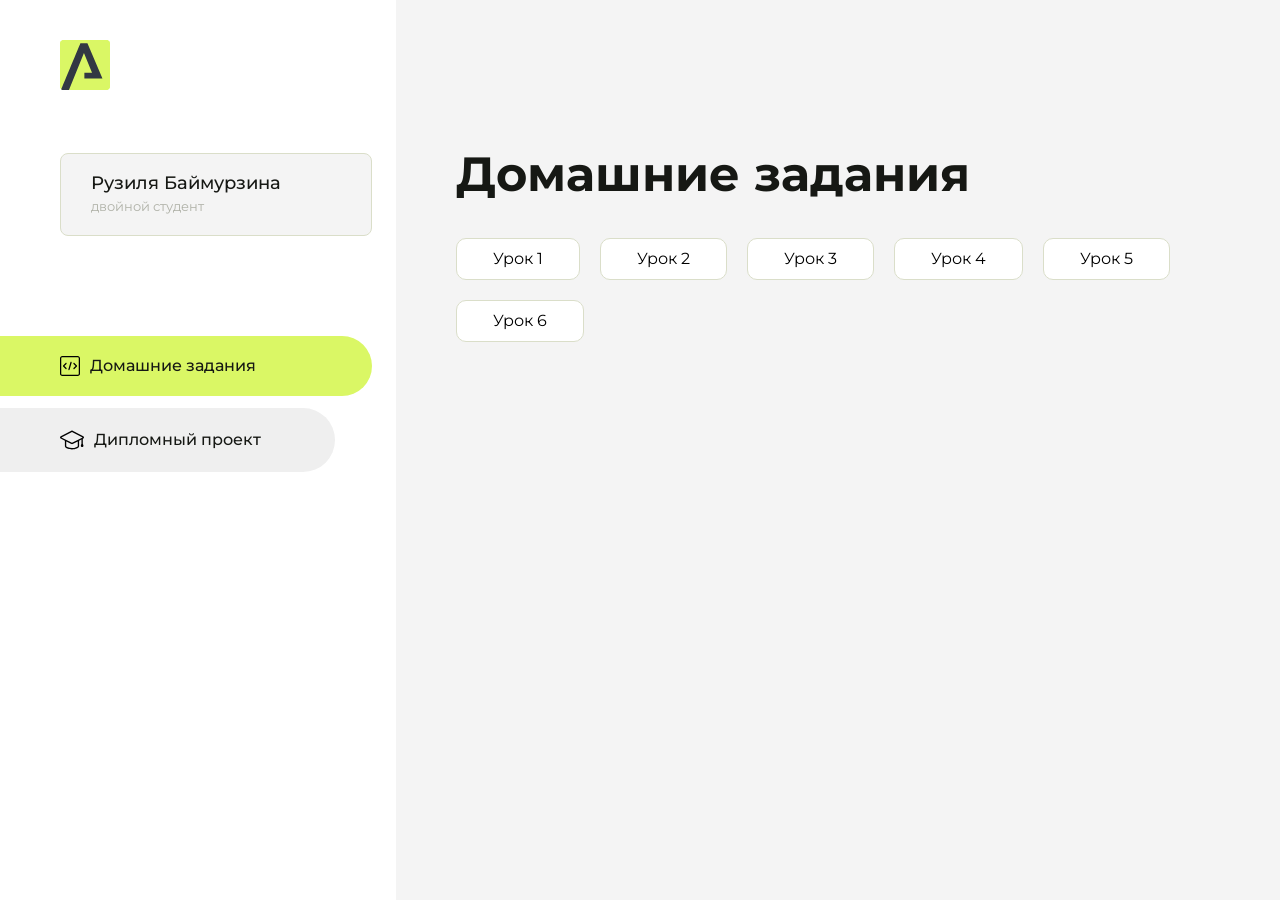
<file: index.html>
<!DOCTYPE html>
<html lang="ru">
<head>
    <meta charset="UTF-8">
    <meta name="viewport" content="width=device-width, initial-scale=1.0">
    <title>Домашняя работа</title>
    <link rel="shortcut icon" href="src/logo.ico" type="image/x-icon">
    <link rel="preconnect" href="https://fonts.googleapis.com">
    <link rel="preconnect" href="https://fonts.gstatic.com" crossorigin>
    <link href="https://fonts.googleapis.com/css2?family=Montserrat:wght@400;500;700&family=Rubik:wght@500&display=swap"
          rel="stylesheet">
    <link rel="stylesheet" href="src/style.css">
</head>
<body id="body">
<div class="overlay" id="overlay"></div>
<div class="layout">
    <div class="burger" id="burger">
        <svg viewBox="0 0 24 24" fill="none" xmlns="http://www.w3.org/2000/svg">
            <g id="SVGRepo_bgCarrier" stroke-width="0"></g>
            <g id="SVGRepo_tracerCarrier" stroke-linecap="round" stroke-linejoin="round"></g>
            <g id="SVGRepo_iconCarrier">
                <path d="M4 18L20 18" stroke="#DAF765" stroke-width="2" stroke-linecap="round"></path>
                <path d="M4 12L20 12" stroke="#DAF765" stroke-width="2" stroke-linecap="round"></path>
                <path d="M4 6L20 6" stroke="#DAF765" stroke-width="2" stroke-linecap="round"></path>
            </g>
        </svg>
    </div>
    <aside class="sidebar" id="sidebar">
        <div class="sidebar__inner">
            <div class="logo">
                <svg width="50" height="50" viewBox="0 0 50 50" fill="none" xmlns="http://www.w3.org/2000/svg">
                    <g clip-path="url(#clip0_513_74730)">
                        <path d="M46.17 -0.257004H3.83C1.57281 -0.257004 -0.257 1.57281 -0.257 3.83V46.17C-0.257 48.4272 1.57281 50.257 3.83 50.257H46.17C48.4272 50.257 50.257 48.4272 50.257 46.17V3.83C50.257 1.57281 48.4272 -0.257004 46.17 -0.257004Z"
                              fill="#DAF765"/>
                        <path d="M24.375 38.4H42.461L27.441 3.1585H20.4355C20.4355 3.1585 6.7895 35.881 1.1945 49.294C2.015 50.0275 3.0945 50.257 3.6945 50.257H8.8445L23.954 13.07L32.0465 32.8285H24.375V38.4Z"
                              fill="#323843"/>
                    </g>
                    <defs>
                        <clipPath id="clip0_513_74730">
                            <rect width="50" height="50" fill="white"/>
                        </clipPath>
                    </defs>
                </svg>
            </div>
            <div class="sidebar__user">
                <div class="sidebar__name">Рузиля Баймурзина</div>
                <div class="sidebar__text">двойной студент</div>
            </div>
            <div class="sidebar__tabs">
                <div class="sidebar__item">
                    <button class="sidebar__button active" id="tasks">
                        <svg xmlns="http://www.w3.org/2000/svg" width="20" height="20" viewBox="0 0 20 20" fill="none">
                            <g clip-path="url(#clip0_704_74543)">
                                <path d="M17.7083 20H2.29167C1.0275 20 0 18.9725 0 17.7083V2.29167C0 1.0275 1.0275 0 2.29167 0H17.7083C18.9725 0 20 1.0275 20 2.29167V17.7083C20 18.9725 18.9725 20 17.7083 20ZM2.29167 1.25C1.7175 1.25 1.25 1.7175 1.25 2.29167V17.7083C1.25 18.2825 1.7175 18.75 2.29167 18.75H17.7083C18.2825 18.75 18.75 18.2825 18.75 17.7083V2.29167C18.75 1.7175 18.2825 1.25 17.7083 1.25H2.29167Z"
                                      fill="black"/>
                                <path d="M6.04167 13.125C5.88167 13.125 5.72167 13.0642 5.6 12.9417L3.1 10.4417C2.85583 10.1975 2.85583 9.80167 3.1 9.5575L5.6 7.0575C5.84417 6.81333 6.24 6.81333 6.48417 7.0575C6.72833 7.30167 6.72833 7.6975 6.48417 7.94167L4.42583 10L6.48417 12.0583C6.72833 12.3025 6.72833 12.6983 6.48417 12.9425C6.36167 13.0642 6.20167 13.125 6.04167 13.125Z"
                                      fill="black"/>
                                <path d="M8.95833 14.1667C8.9 14.1667 8.84 14.1583 8.78167 14.1417C8.45083 14.0442 8.26083 13.6967 8.35833 13.3658L10.4417 6.28251C10.5392 5.95084 10.8892 5.76417 11.2175 5.85917C11.5483 5.95667 11.7383 6.30417 11.6408 6.63501L9.5575 13.7183C9.47833 13.9908 9.22833 14.1667 8.95833 14.1667Z"
                                      fill="black"/>
                                <path d="M13.9583 13.125C13.7983 13.125 13.6383 13.0642 13.5167 12.9417C13.2725 12.6975 13.2725 12.3017 13.5167 12.0575L15.575 9.99916L13.5167 7.94083C13.2725 7.69666 13.2725 7.30083 13.5167 7.05666C13.7608 6.81249 14.1567 6.81249 14.4008 7.05666L16.9008 9.55666C17.145 9.80083 17.145 10.1967 16.9008 10.4408L14.4008 12.9408C14.2783 13.0642 14.1183 13.125 13.9583 13.125Z"
                                      fill="black"/>
                            </g>
                            <defs>
                                <clipPath id="clip0_704_74543">
                                    <rect width="20" height="20" fill="white"/>
                                </clipPath>
                            </defs>
                        </svg>
                        <span>Домашние задания</span></button>
                </div>
                <div class="sidebar__item">
                    <button class="sidebar__button" id="diplom">
                        <svg xmlns="http://www.w3.org/2000/svg" width="24" height="24" viewBox="0 0 24 24" fill="none">
                            <g clip-path="url(#clip0_704_74553)">
                                <path d="M23.2628 10.5971C23.7176 10.365 24 9.90375 24 9.39337C24 8.883 23.7176 8.42175 23.2628 8.18962L12.6135 2.75362C12.2291 2.55824 11.7705 2.55787 11.3854 2.75399L0.736875 8.19C0.282375 8.42175 0 8.883 0 9.39337C0 9.90375 0.282375 10.365 0.736875 10.5971L4.89038 12.7177V18.2074C4.89038 19.8154 8.412 21.393 12 21.393C15.5884 21.393 19.1096 19.815 19.1096 18.2074V12.7174L21.4609 11.517V15.8017L20.901 17.2305C20.7409 17.6389 20.7934 18.0994 21.0405 18.4616C21.2876 18.8246 21.6979 19.041 22.1366 19.041C22.5754 19.041 22.9852 18.8246 23.2324 18.462C23.4795 18.099 23.532 17.6385 23.3719 17.2301L22.8124 15.8021V10.827L23.2628 10.5971ZM17.7623 18.1721C17.6198 18.6375 15.3491 20.0419 12 20.0419C8.65088 20.0419 6.38025 18.6375 6.2415 18.2074V12.3037L6.23887 12.3019C6.23812 12.057 6.1065 11.8207 5.87325 11.7019L1.3515 9.39337L12 3.95737L22.6489 9.39337L12 14.8294L5.87325 11.7019C5.54063 11.5331 4.6695 11.6674 4.5 12C4.33012 12.3322 4.55813 12.5479 4.89038 12.7177L11.3857 16.0331C11.5781 16.1314 11.7889 16.1805 12 16.1805C12.2107 16.1805 12.4222 16.1314 12.6146 16.0331L17.7593 13.407L17.7623 18.1721Z"
                                      fill="black"/>
                            </g>
                            <defs>
                                <clipPath id="clip0_704_74553">
                                    <rect width="24" height="24" fill="white"/>
                                </clipPath>
                            </defs>
                        </svg>
                        <span>Дипломный проект</span></button>
                </div>
            </div>
        </div>

    </aside>
    <div class="content">
        <div class="container">
            <div class="content__block" id="tasksBlock">
                <div class="content__title">Домашние задания</div>
                <ul class="content__list">
                    <li class="content__list-item">
                        <a href="арокен/index.html">Урок 1</a>
                    </li>
                    <li class="content__list-item">
                        <a href="DZ2/index.html">Урок 2</a>
                    </li>
                    <li class="content__list-item">
                        <a href="DZ3/index.html">Урок 3</a>
                    </li>
                    <li class="content__list-item">
                        <a href="DZ4/index.html">Урок 4</a>
                    </li>
                    <li class="content__list-item">
                        <a href="DZ5/article.html">Урок 5</a>
                    </li>
                    <li class="content__list-item">
                        <a href="DZ6/index.html">Урок 6</a>
                    </li>
                </ul>
            </div>
            <div class="content__block hidden" id="diplomBlock">
                <div class="content__title">Дипломный проект</div>
                <div class="content__list-diplom">
                    <a href="ПАПКА-С-НОМЕРОМ-УРОКА">Ссылка на ДЗ</a>
                </div>
                <div class="content__decor">
                    <div class="content__decor-text">Давай проверим, чему ты научился!</div>
                    <div class="content__decor-img">
                        <img src="src/decor.png" alt="decor">
                    </div>
                </div>
            </div>
        </div>
    </div>
</div>
<script src="src/index.js"></script>
</body>
</html>
</file>
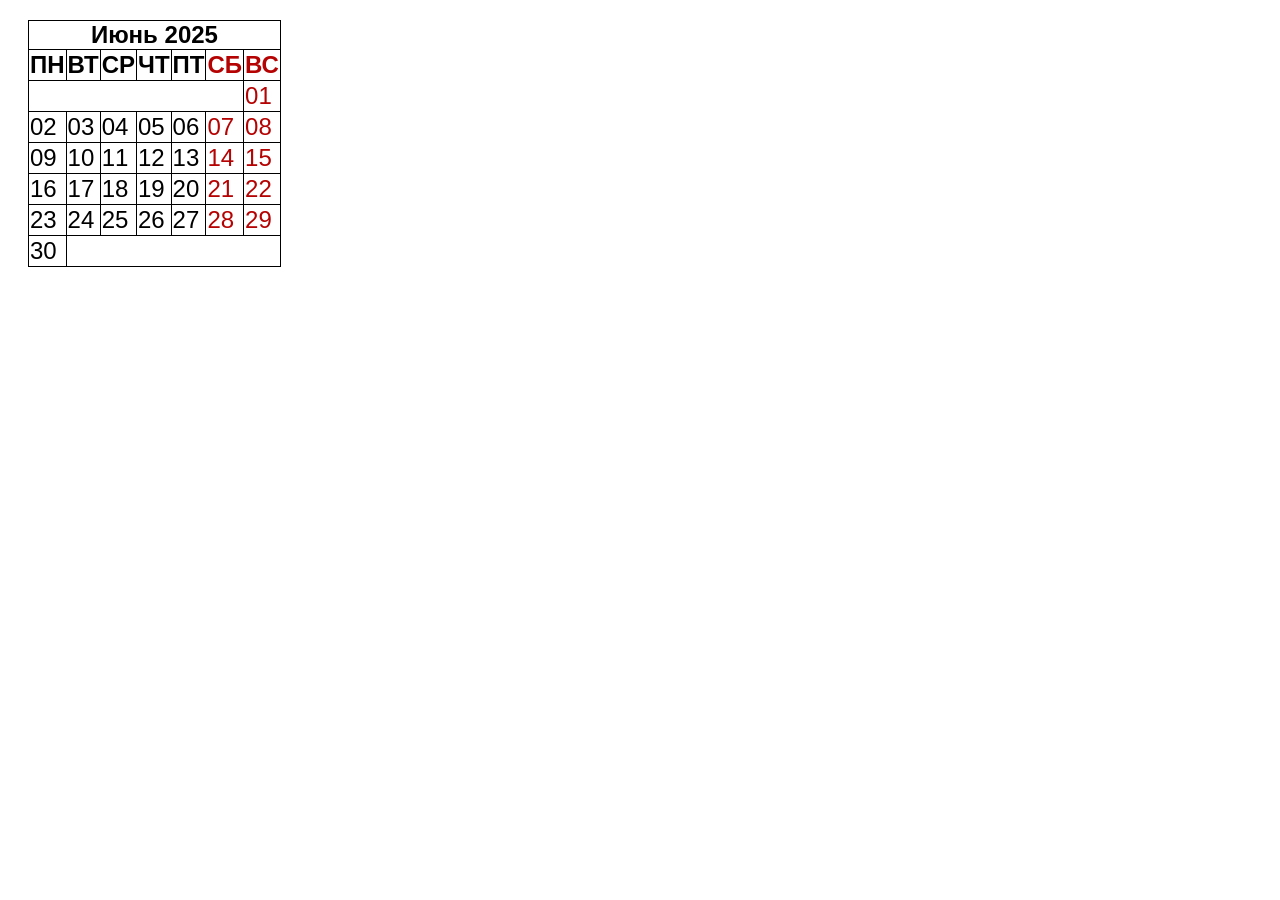
<file: DZ3/index.html>
<!doctype html>
<html lang="Ru">
    <head>
        <meta charset="UTF-8" />
        <meta name="viewport" content="width=device-width, initial-scale=1.0" />
        <title>Таблица</title>
        <link rel="stylesheet" href="./style.css" />
    </head>
    <body>
        <table>
            <caption>
                Июнь 2025
            </caption>
            <thead>
                <tr>
                    <th>ПН</th>
                    <th>ВТ</th>
                    <th>СР</th>
                    <th>ЧТ</th>
                    <th>ПТ</th>
                    <th class="rd">СБ</th>
                    <th class="rd">ВС</th>
                </tr>
            </thead>
            <tbody>
                <tr>
                    <td colspan="6"></td>
                    <td class="rd">01</td>
                </tr>
                <tr>
                    <td>02</td>
                    <td>03</td>
                    <td>04</td>
                    <td>05</td>
                    <td>06</td>
                    <td class="rd">07</td>
                    <td class="rd">08</td>
                </tr>
                <tr>
                    <td>09</td>
                    <td>10</td>
                    <td>11</td>
                    <td>12</td>
                    <td>13</td>
                    <td class="rd">14</td>
                    <td class="rd">15</td>
                </tr>
                <tr>
                    <td>16</td>
                    <td>17</td>
                    <td>18</td>
                    <td>19</td>
                    <td>20</td>
                    <td class="rd">21</td>
                    <td class="rd">22</td>
                </tr>
                <tr>
                    <td>23</td>
                    <td>24</td>
                    <td>25</td>
                    <td>26</td>
                    <td>27</td>
                    <td class="rd">28</td>
                    <td class="rd">29</td>
                </tr>
                <tr>
                    <td>30</td>
                    <td colspan="6"></td>
                </tr>
            </tbody>
        </table>
    </body>
</html>
</file>
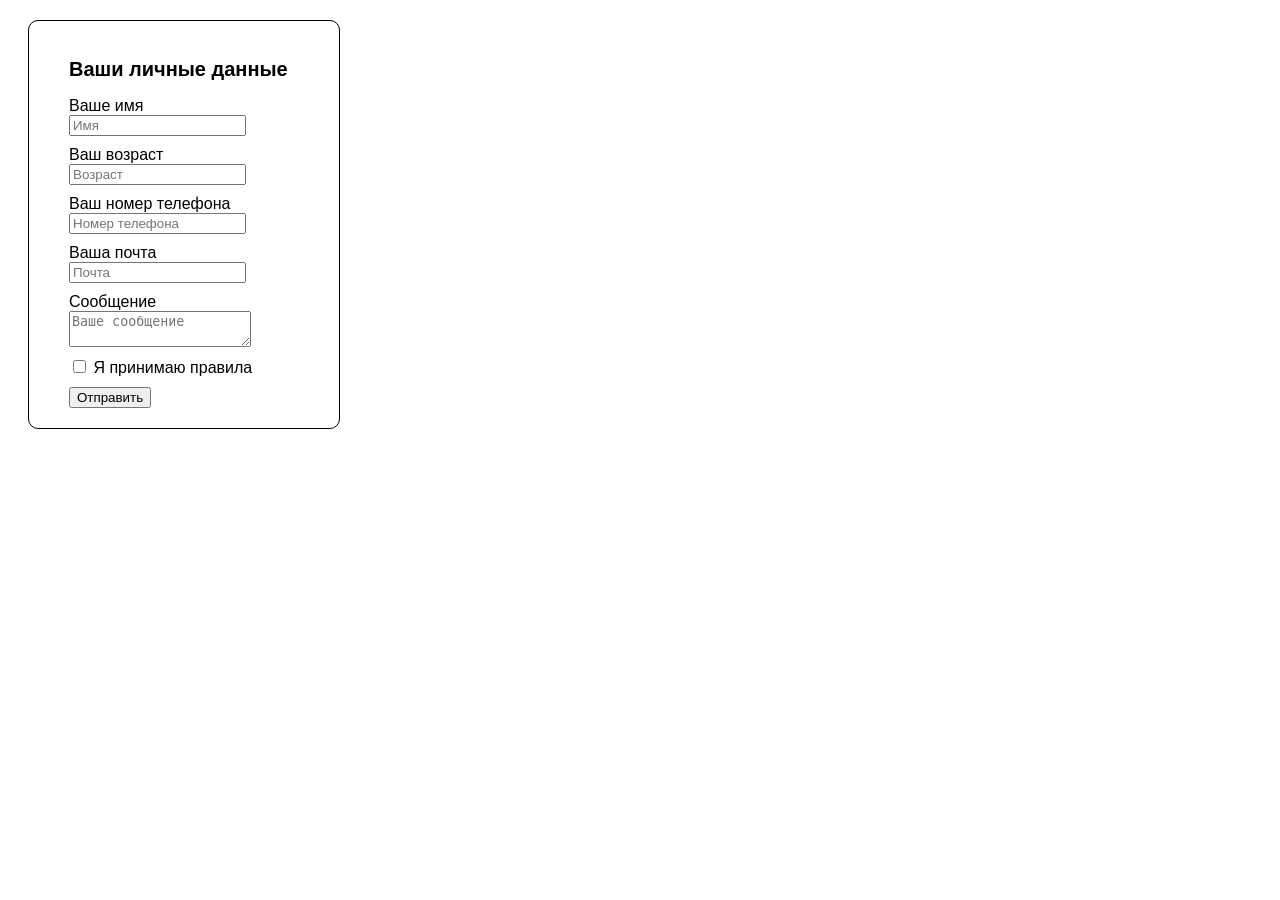
<file: DZ4/index.html>
<!doctype html>
<html lang="ru">
    <head>
        <meta charset="UTF-8" />
        <meta name="viewport" content="width=device-width, initial-scale=1.0" />
        <title>Практика по формам</title>
        <link rel="stylesheet" href="./style.css" />
    </head>
    <body>
        <form>
            <fieldset class="form-group">
                <h2>Ваши личные данные</h2>
                <label class="label">
                    Ваше имя
                    <input type="text" placeholder="Имя" name="name" />
                </label>
                <label class="label">
                    Ваш возраст
                    <input type="number" placeholder="Возраст" name="age" />
                </label>
                <label class="label">
                    Ваш номер телефона
                    <input
                        type="tel"
                        placeholder="Номер телефона"
                        name="phone"
                    />
                </label>
                <label class="label">
                    Ваша почта
                    <input type="email" placeholder="Почта" name="email" />
                </label>
                <label class="label">
                    Сообщение
                    <textarea
                        name="message"
                        placeholder="Ваше сообщение"
                        class="label"
                    ></textarea>
                </label>
                <label class="label">
                    <input type="checkbox" required />
                    Я принимаю правила
                </label>
                <button class="button">Отправить</button>
            </fieldset>
        </form>
    </body>
</html>
</file>
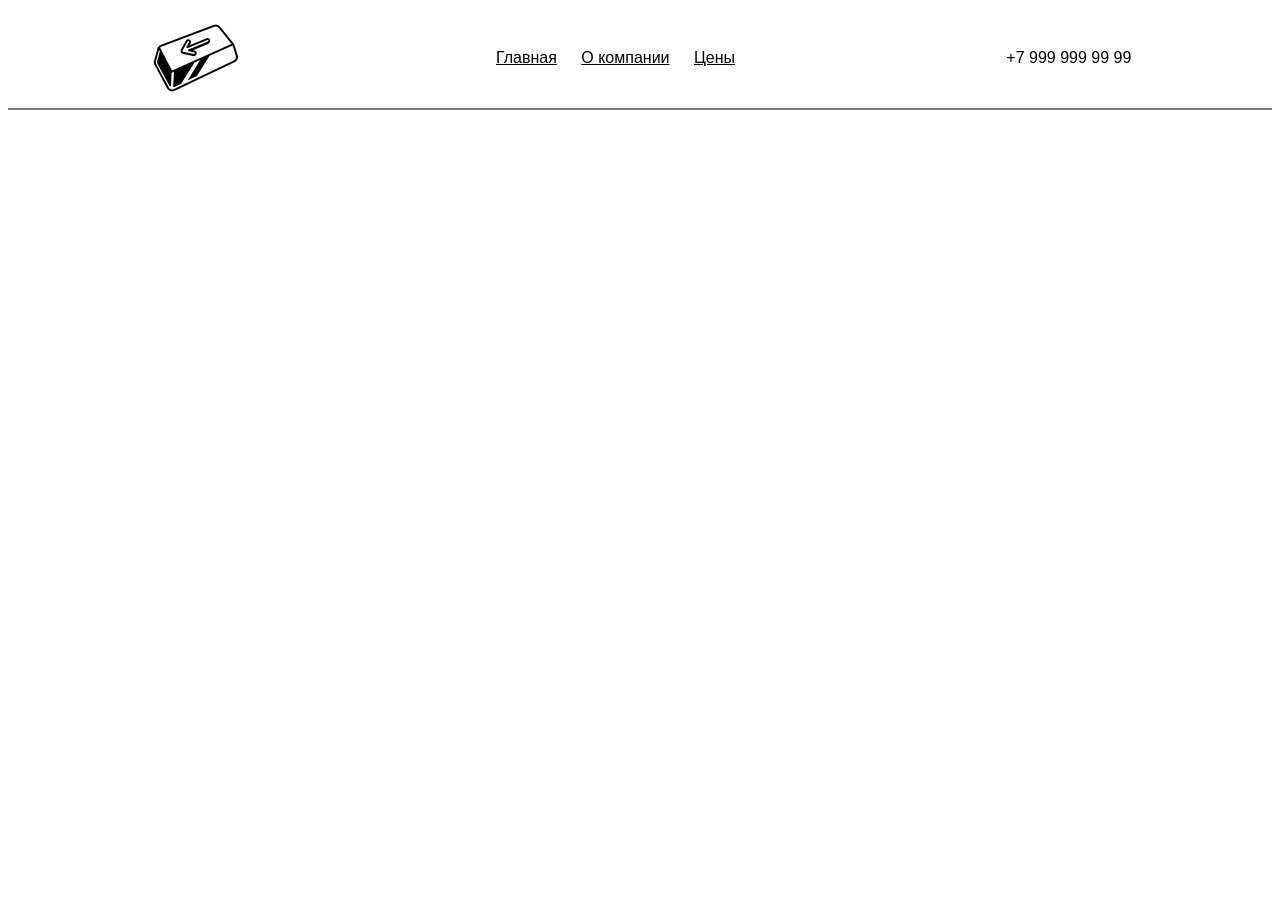
<file: DZ6/index.html>
<!doctype html>
<html lang="ru">
    <head>
        <meta charset="UTF-8" />
        <meta name="viewport" content="width=device-width, initial-scale=1.0" />
        <link rel="stylesheet" href="./style.css" />
        <title>Flexbox</title>
    </head>
    <body>
        <header class="header">
            <div class="container header-container">
                <a href="#"><img src="icons8-backspace-96.png" alt="" /></a>
                <ul>
                    <li>
                        <a href="#">Главная</a>
                    </li>
                    <li>
                        <a href="#">О компании</a>
                    </li>
                    <li>
                        <a href="#">Цены</a>
                    </li>
                </ul>
                <a href="#" class="none">+7 999 999 99 99</a>
            </div>
        </header>
    </body>
</html>
</file>
<file: src/style.css>
*{padding: 0;margin: 0;border: 0;}
*,*:before,*:after{-webkit-box-sizing: border-box;box-sizing: border-box;}
:focus,:active{outline: none;}
a:focus,a:active{outline: none;}
nav,footer,header,aside{display: block;}
html,body{
    height:100%;width:100%;
    font-size:100%;line-height:1;-ms-text-size-adjust:100%;-moz-text-size-adjust:100%;-webkit-text-size-adjust:100%;}
input,button,textarea{font-family:inherit;}
input::-ms-clear{display: none;}
button{cursor: pointer;}
button::-moz-focus-inner{padding:0;border:0;}
a,a:visited{text-decoration: none;}
a:hover{text-decoration: none;}
ul li{list-style: none;}
img{vertical-align: top;}
h1,h2,h3,h4,h5,h6{font-size:inherit;font-weight: inherit;}
a{color:inherit;}



body {
    font-family: "Montserrat",SansSerif;
    color: black;
}

body.overflow {
    overflow: hidden;
}



.layout {
    display: -webkit-box;
    display: -ms-flexbox;
    display: flex;
    min-height: 100vh;
}

.sidebar {
    padding: 40px 24px 40px 0;
    -ms-flex-negative: 0;
    flex-shrink: 0;
    background-color: white;
}



.content {
    -webkit-box-flex: 1;
    -ms-flex-positive: 1;
    flex-grow: 1;
    background-color: #F4F4F4;
}

.container {
    display: -webkit-box;
    display: -ms-flexbox;
    display: flex;
    -webkit-box-orient: vertical;
    -webkit-box-direction: normal;
    -ms-flex-direction: column;
    flex-direction: column;
    -webkit-box-pack: center;
    -ms-flex-pack: center;
    justify-content: center;
    -webkit-box-align: center;
    -ms-flex-align: center;
    align-items: center;
    padding: 150px 60px 80px 60px;
}


.logo {
    margin-left: 60px;
    margin-bottom: 60px;
}

.sidebar__user {
    background-color: #F4F4F4;
    padding: 20px 30px;
    margin-left: 60px;
    margin-bottom: 100px;
    border-radius: 8px;
    border: 1px solid #DADEC9;
}

.sidebar__name {
    color:#161814;
    font-size: 18px;
    font-weight: 500;
    margin-bottom: 6px;
}

.sidebar__text {
    color: #AFB1A7;
    font-size: 13px;
    font-weight: 400;
    line-height: 130%; /* 16.9px */
}

.sidebar__item {
    width: 372px;
}

.sidebar__button {
    display: -webkit-box;
    display: -ms-flexbox;
    display: flex;
    -webkit-box-align: center;
    -ms-flex-align: center;
    align-items: center;
    gap: 10px;
    padding: 20px 60px;
    margin-bottom: 12px;
    border-radius: 0px 100px 100px 0px;
    -webkit-transition: all .5s;
    -o-transition: all .5s;
    transition: all .5s;
    cursor: pointer;
    width: 90%;
    color:#161814;
    font-size: 16px;
    font-weight: 500;
}

.sidebar__button.active , .sidebar__button:hover {
    width: 100%;
    background-color: #DAF765;
}


.content__title {
    color: #161814;
    font-size: 48px;
    font-weight: 700;
    margin-bottom: 40px;
}

.content__list {
    display: -webkit-box;
    display: -ms-flexbox;
    display: flex;
    -webkit-box-align: center;
    -ms-flex-align: center;
    align-items: center;
    -ms-flex-wrap: wrap;
    flex-wrap: wrap;
    gap: 20px;
}



.content__list-item  {
    cursor: pointer;
    padding: 12px 18px;
    background-color: #fff;
    border-radius: 10px;
    border: 1px solid #DADEC9;
    -webkit-transition: all .3s;
    -o-transition: all .3s;
    transition: all .3s;
}

.content__list-item:hover,.content__list-diplom:hover {
    background-color: #AFB1A7;
}

li a {
    padding: 12px 18px;

}


.content__list-diplom {
    -webkit-transition: all .3s;
    -o-transition: all .3s;
    transition: all .3s;
    display: inline-block;
    padding: 12px 18px;
    background-color: #fff;
    border-radius: 10px;
    border: 1px solid #DADEC9;
}

.content__decor {
    display: -webkit-box;
    display: -ms-flexbox;
    display: flex;
    -webkit-box-align: center;
    -ms-flex-align: center;
    align-items: center;
}

.content__decor-text {
    color:#BEDD44;
    font-size: 36px;
    font-weight: 700;
    line-height: 110%; /* 39.6px */
}

.content__block {
    max-width: 1200px;
}

.content__block.hidden {
    display: none;
}

.content__decor-img img{
    width: 100%;
}

.burger {
    display: none;
    padding: 5px;
    position: fixed;
    top: 3%;
    right: 7%;
    width: 40px;
    height: 40px;
    background-color: #161814;
    border-radius: 50%;
    z-index: 10;
    border: 1px solid #DAF765;
}

@media (max-width: 768px) {
    .burger {
        display: block;
    }

    .sidebar {
        -webkit-transition: all .3s;
        -o-transition: all .3s;
        transition: all .3s;
        -webkit-transform: translateX(-100%);
        -ms-transform: translateX(-100%);
        transform: translateX(-100%);
        position: fixed;
        top: 0;
        left: 0;
        bottom: 0;
        z-index: 5;
    }

    .sidebar.show {
        -webkit-transform: translateX(0%);
        -ms-transform: translateX(0%);
        transform: translateX(0%);
    }

    .overlay {
        opacity: 0;
        pointer-events: none;
        -webkit-transition: all .3s;
        -o-transition: all .3s;
        transition: all .3s;
        position: absolute;
        top: 0;
        right: 0;
        left: 0;
        bottom: 0;
        z-index: 3;
        background-color: #000000e0;
    }

    .overlay.show {
        opacity: 1;
        pointer-events: all;
    }

    .container {
        padding: 40px 20px;
        min-height: 100%;
    }

    .content__decor {
        margin-top: 20px;
        -webkit-box-orient: vertical;
        -webkit-box-direction: normal;
        -ms-flex-direction: column;
        flex-direction: column;
    }
}

@media (max-width: 400px) {
    .sidebar__user {
        margin-left: 0;
    }
}
</file>
<file: DZ3/style.css>
table {
    font-family: sans-serif;
    font-size: x-large;
    border-collapse: collapse;
    border-spacing: 0;
    margin: 20px;
}
td,
th,
caption {
    border: 1px solid rgb(0, 0, 0);
}

caption {
    border-bottom: none;
    font-weight: 600;
}
.rd {
    color: rgb(181, 2, 2);
}
</file>
<file: DZ4/style.css>
body {
    font-family: sans-serif;
    background-color: #ffffff;
}

.form-group {
    margin: 20px;
    width: 230px;
    padding: 20px 40px 20px;
    border: 1px solid rgb(0, 0, 0);
    border-radius: 10px;
}
h2 {
    font-size: 20px;
}

.label {
    display: block;
    margin-bottom: 10px;
}

textarea {
    resize: vertical;
    max-height: 200px;
}

.button {
    cursor: pointer;
}
</file>
<file: DZ6/style.css>
html {
    font-family: sans-serif;
}

body * {
    box-sizing: border-box;
}

ul {
    padding: 0;
    margin: 0;
    list-style: none;
}

.container {
    max-width: 1320px;
    padding: 0 15px;
    margin: 0 auto;
}

.header-container {
    display: flex;
    justify-content: space-around;
    align-items: center;
    border-bottom: 2px solid #7a7676;
}

li {
    display: inline;
    padding-right: 20px;
}

a {
    color: black;
}

.none {
    text-decoration: none;
}
</file>
